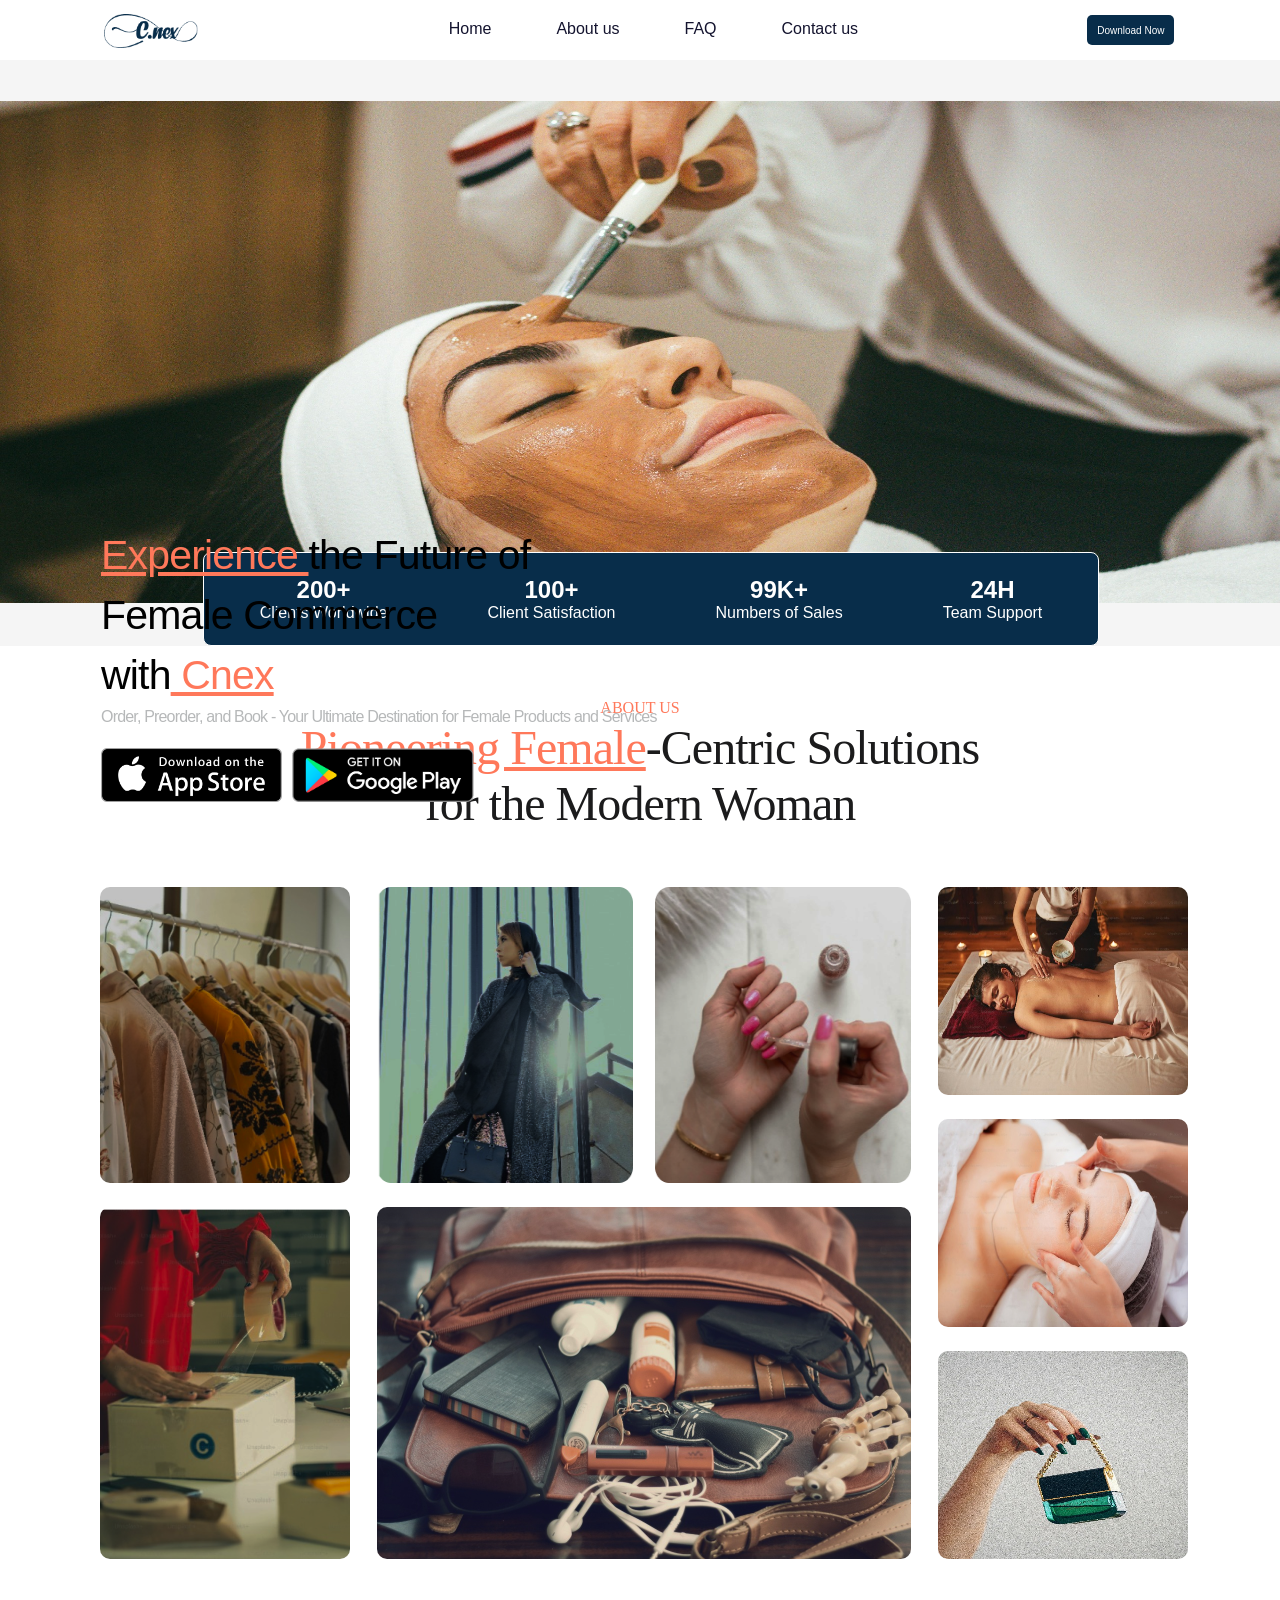
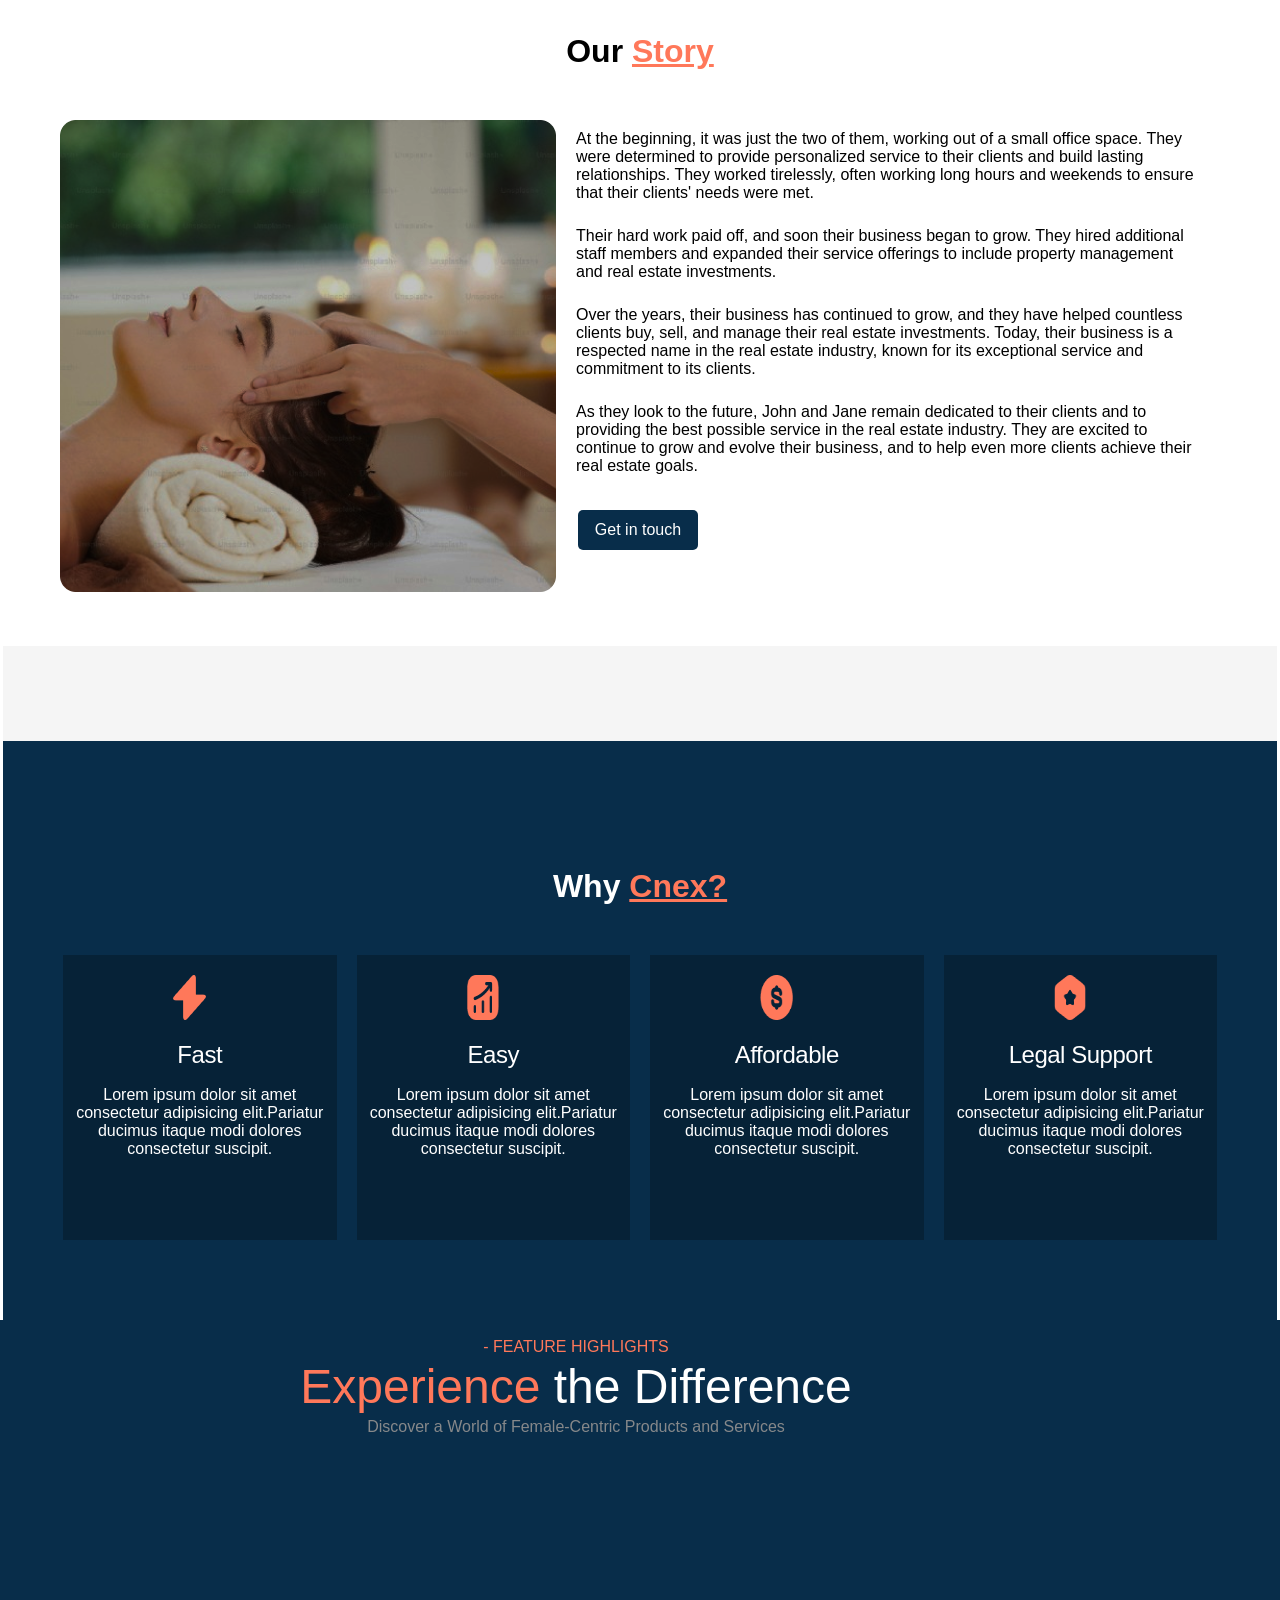
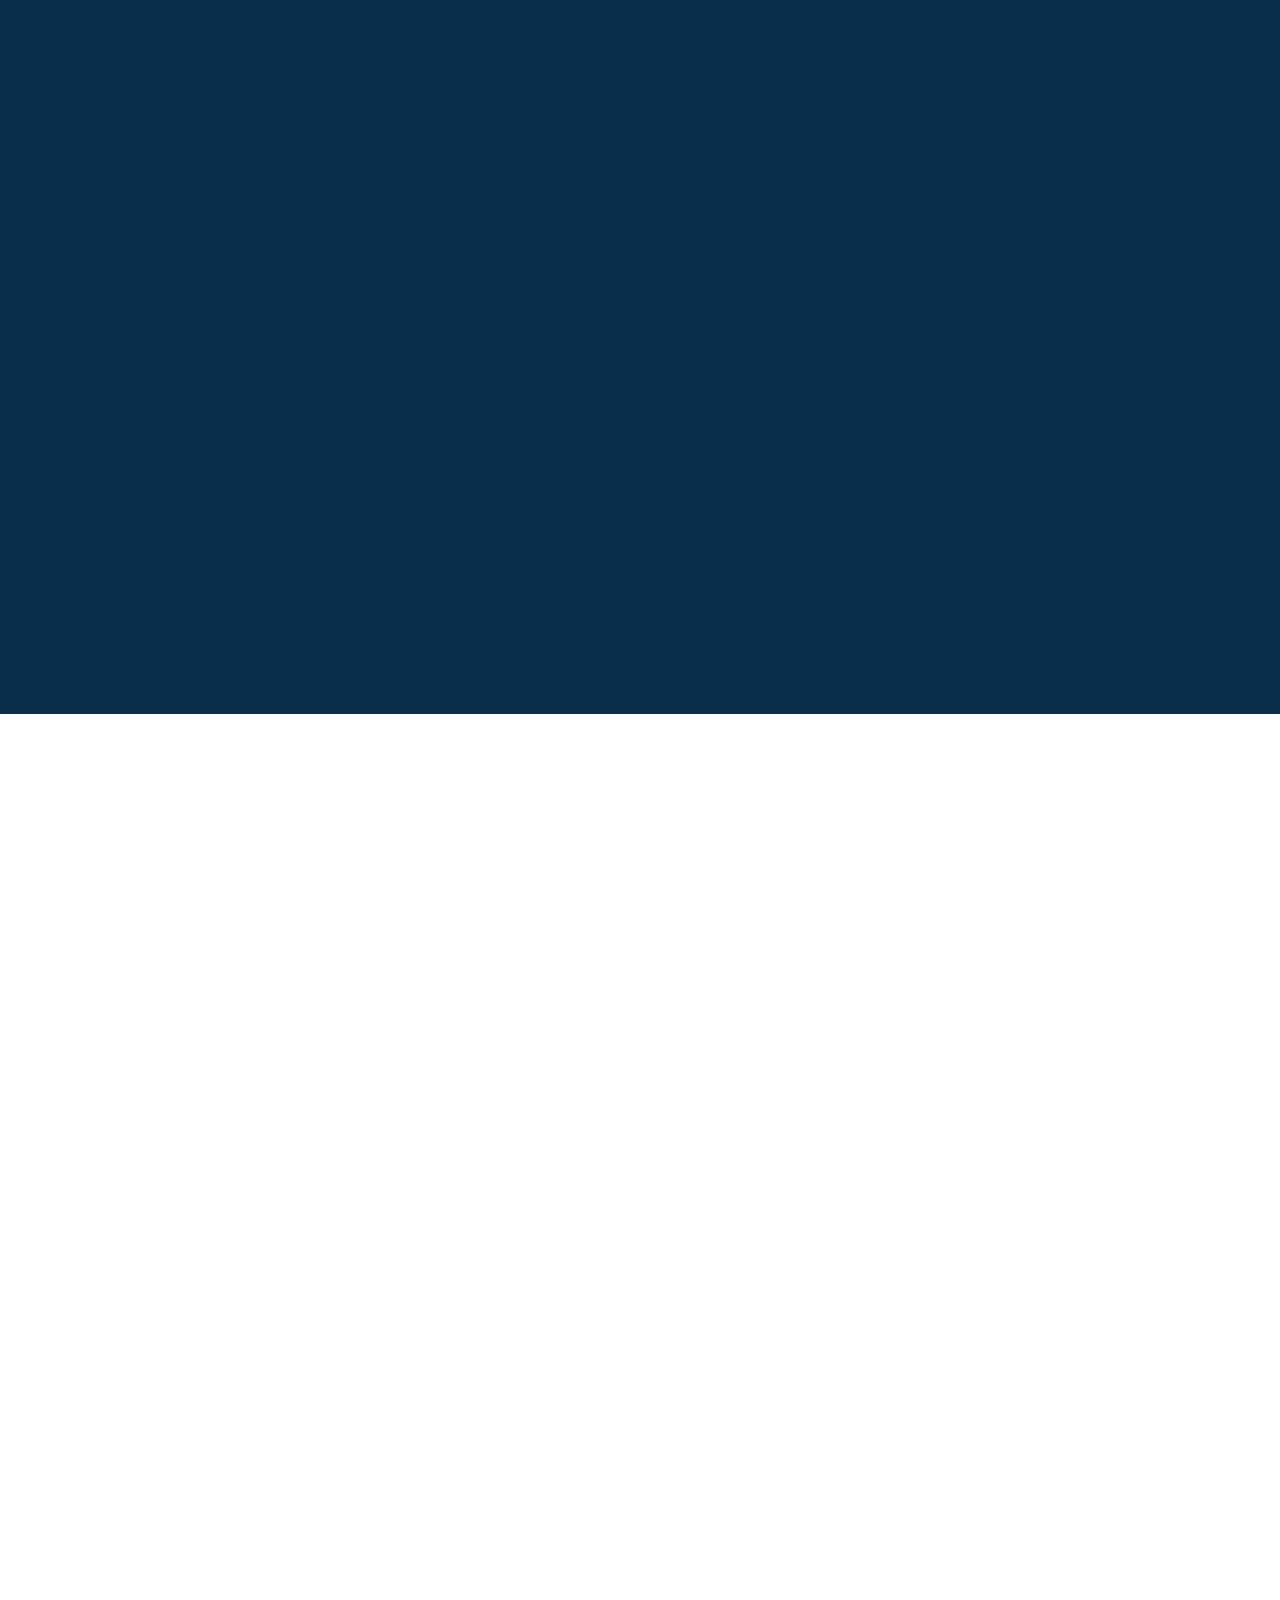
<file: index.html>
<!DOCTYPE html>
<html lang="en">

<head>
    <meta charset="UTF-8">
    <meta name="viewport" content="width=device-width, initial-scale=1.0">
    <title>Home</title>
    <link rel="stylesheet" href="index.css">
</head>

<body>
    <div class="first">
        <!-- first page -->

        <!-- navbar -->
        <div class="navbar">
            
            <div class="logo">
            <img src="logo.png" alt="cnex">
            </div>
            <div class="nav-element ">
                <ul>
                    <li><a href="#">Home</a></li>
                    <li><a href="#">About us</a></li>
                    <li><a href="#">FAQ</a></li>
                    <li><a href="#">Contact us</a></li>
                </ul>
            </div>
            <button class="styled-button" type="button">Download Now</button>
        </div>
        
        <!-- images and contents -->

            <div class="container">
                
               <img src="girl.jpeg" alt="girl" style="">

              
               <div class="center-left">

                <p><span class="color1" >Experience </span>the Future of </p><p>Female Commerce </p>
                <p>with<span class="color1" > Cnex </span></p>
                <div class="overlay-text">
                    <p>Order, Preorder, and Book - Your Ultimate Destination for Female Products and Services</p>
             </div>

               
             <div class="pic" alt="apple and google">
                <div class="apple"><img src="apple.png" ></div>
                <div class="google"><img src="google.png" alt="google"></div>
               </div>

                   
              </div>
            


<!-- container ends -->

<!-- wrapper starts -->
                


<div class="info-box" style="width:100%">
            <div class="info-content">
                <div><h2>200+</h2>
                Clients Worldwide</div>

                
                    <div><h2>100+</h2>
                        Client Satisfaction</div>

                    
                        <div><h2>99K+</h2>
                            Numbers of Sales</div>

                            <div><h2>24H</h2>
                                Team Support</div>
                            </div>
                             </div>


                             <!-- wrapper ends -->
</div>
</div>

                             <!-- second page -->


 <div class="second">
                  <!-- title starts -->

<div class="title">
    <p><span class="us"> ABOUT US <span></p>
        
   <p> <span class="pioneer">Pioneering Female</span><span class="centric">-Centric Solutions </span><p class="black">for the Modern Woman</p></p>

</div>

           <!-- images starts -->

           <div class="grid-container">

            <div class="column-1">
            
              <img src="Image.png" alt="Image 1" class="cloth">
            
            
              <img src="Image (2).png" alt="Image 2" class="red">
            
            </div>

            <div class="column-2">

                <div class="two">
              <img src="Image (3).png" alt="Image 3" class="girl">
              <img src="Image (4).png"alt="Image 4" class="nail">
            </div>
              

              
              <img src="Image (5).png" alt="Image 5" class="bag">
              

            </div>

            <div class="column-3">
              <img src="6.jpeg" alt="Image 6" class="massage">
              <img src="7.jpeg" alt="Image 7" class="face">
              <img src="8.jpeg" alt="Image 7" class="purse">
            </div>
          </div>
          <!-- grid-container ends -->

          </div>
    


 <!-- division second ends -->



 <!-- division third starts -->

          <div class="third">
            <div class="title-section">
                <h1 >Our <span class="story">Story</span></h1>  
            </div>
            <div class="story-content">
                <div class="left-part">
                    <img src="./spa.png" width="496px" height="472px" alt="#"> 
                 </div>
                 <div class="right-part">
                  <p>At the beginning, it was just the two of them, working out of a small office space. They were determined to provide personalized service to their clients and build lasting relationships. They worked tirelessly, often working long hours and weekends to ensure that their clients' needs were met.</p>
                  <p>Their hard work paid off, and soon their business began to grow. They hired additional staff members and expanded their service offerings to include property management and real estate investments.</p>
                  <p>Over the years, their business has continued to grow, and they have helped countless clients buy, sell, and manage their real estate investments. Today, their business is a respected name in the real estate industry, known for its exceptional service and commitment to its clients.</p>
                  <p>As they look to the future, John and Jane remain dedicated to their clients and to providing the best possible service in the real estate industry. They are excited to continue to grow and evolve their business, and to help even more clients achieve their real estate goals.</p>
                  <button class="styled-button" type="button">Get in touch</button>
                 </div>
                 
            </div>
          </div>

<!-- div four starts -->
<div class="fourth">
    <div class="wrapper">
    <div class="title-section">
        <h1 ><span class=why>Why </span> <span class="story">Cnex?</span></h1>  
    </div>

    <!-- card starts -->
<div class="card">

    <div class="fast">

   <img src="icon.png" width="32.74px" height="45px" class="icon">
   <div class="fast1">
   <p class="fast2">Fast</p>
   <p class="fast3">Lorem ipsum dolor sit amet consectetur adipisicing elit.Pariatur ducimus itaque modi dolores consectetur suscipit.</p>

</div>
</div>

      <div class="easy">

      <img src="icon1.png" width="32.74px" height="45px" class="icon">
      <div class="easy1">
      <p class="easy2">Easy</p>
      <p class="easy3">Lorem ipsum dolor sit amet consectetur adipisicing elit.Pariatur ducimus itaque modi dolores consectetur suscipit.</p>

</div>
</div>

    <div class="affordable">
        <img src="icon (2).png" width="32.74px" height="45px" class="icon">
        <div class="affordable1">
        <p class="affordable2">Affordable</p>
        <p class="affordable3">Lorem ipsum dolor sit amet consectetur adipisicing elit.Pariatur ducimus itaque modi dolores consectetur suscipit.</p>
     </div>
    </div>



    <div class="legal">
        <img src="icon (3).png" width="32.74px" height="45px" class="icon">
        <div class="legal1">
        <p class="legal2">Legal Support</p>
        <p class="legal3">Lorem ipsum dolor sit amet consectetur adipisicing elit.Pariatur ducimus itaque modi dolores consectetur suscipit.</p>
  
  </div>
    </div>

</div>
<!-- card ends -->
</div>
<!-- wrapper ends -->
</div>
<!-- div four ends -->



<div class="fifth">
    <div class="tite-section">
        <p><span class="feature"> - FEATURE HIGHLIGHTS</span> </p>  
        <p><span class="experience"> Experience </span><span class="the">the Difference</span></p>
        <p><span class="world">Discover a World of Female-Centric Products and Services</span></p>
    </div>
</div>



                 
                 </body>
                 </html>
</file>
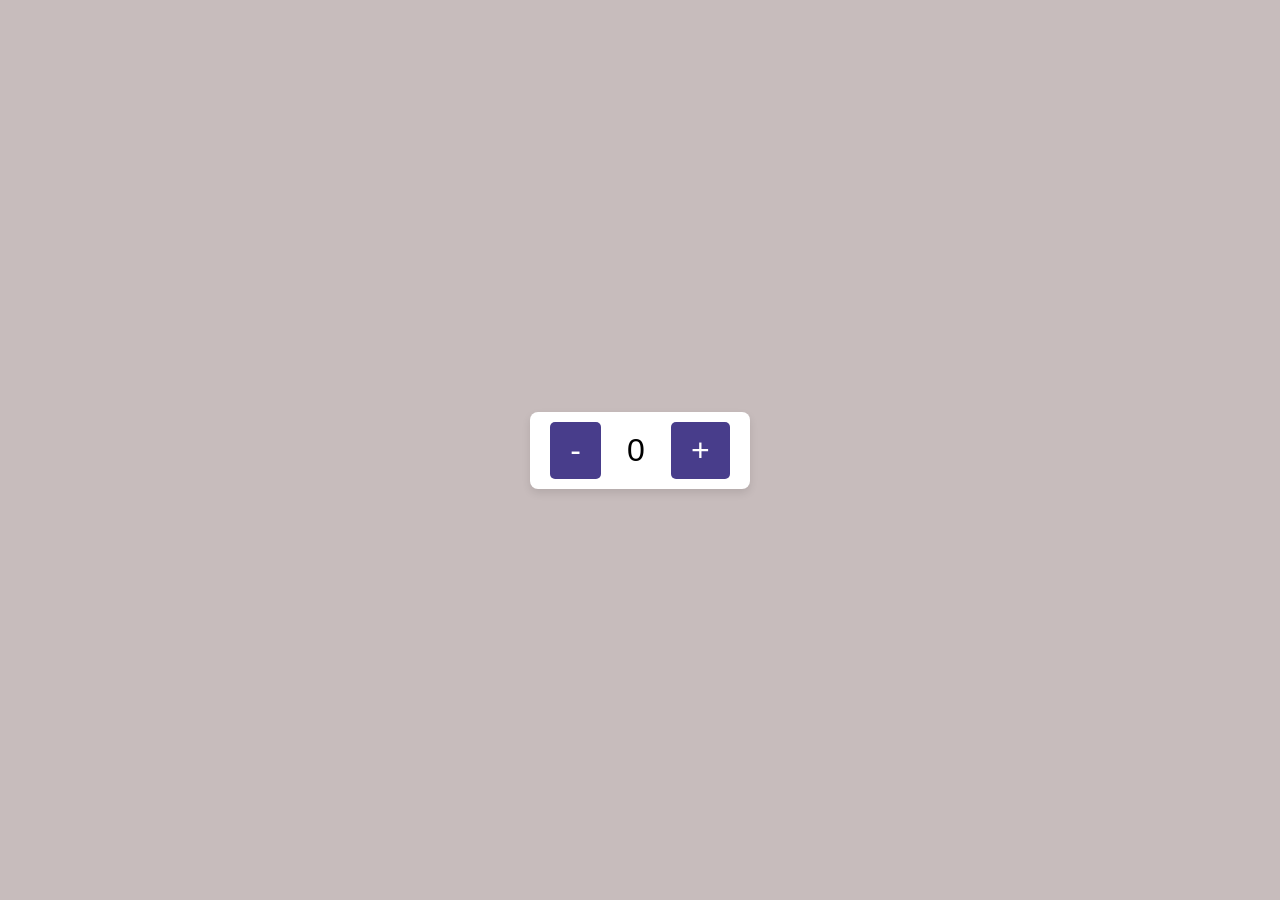
<file: d/index.html>
<!DOCTYPE html>
<html lang="en">
<head>
    <meta charset="UTF-8">
    <meta name="viewport" content="width=device-width, initial-scale=1.0">
    <title>Counter</title>
    <link rel="stylesheet" href="index.css">
</head>
<body>
    <div class="counter-container">
        <button id="decrement" class="btn">-</button>
        <span id="counter">0</span>
        <button id="increment" class="btn">+</button>
    </div>
    <script src="index.js"></script>
</body>
</html>
</file>
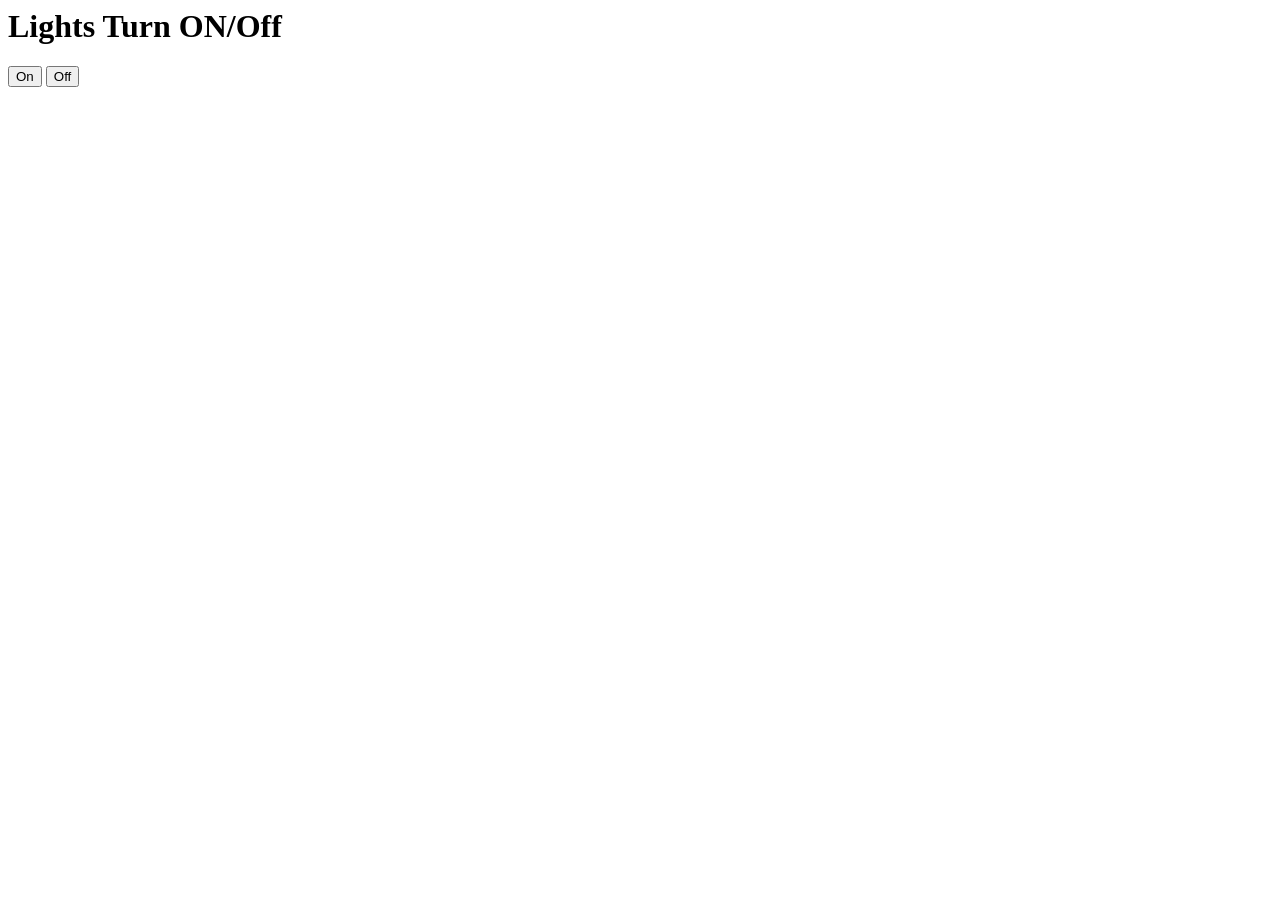
<file: c/bulb.html>
<html>

<head>
    
    <title>Day 6</title>
    <link rel="stylesheet" href="bulb.css">
</head>

<body>
    <div id="bulb-container">
        <h1> Lights Turn ON/Off</h1>
    <button onclick="onLight()">On</button>
    <button onclick="offLight()">Off</button>
    </div>
    
    
    

    <script>
       function onLight()
       {
let bulbContainer = document.getElementById('bulb-container');
let imageTag= document.createElement('img');
imageTag.src='1.png';
bulbContainer.innerHTML='';
bulbContainer.appendChild(imageTag);


       }
       
       
       function offLight()
       {
        let bulbContainer = document.getElementById('bulb-container');
let imageTag= document.createElement('img');
imageTag.src='2.png';
bulbContainer.innerHTML='';
bulbContainer.appendChild(imageTag);
       }

    </script>
</body>
</html>
</file>
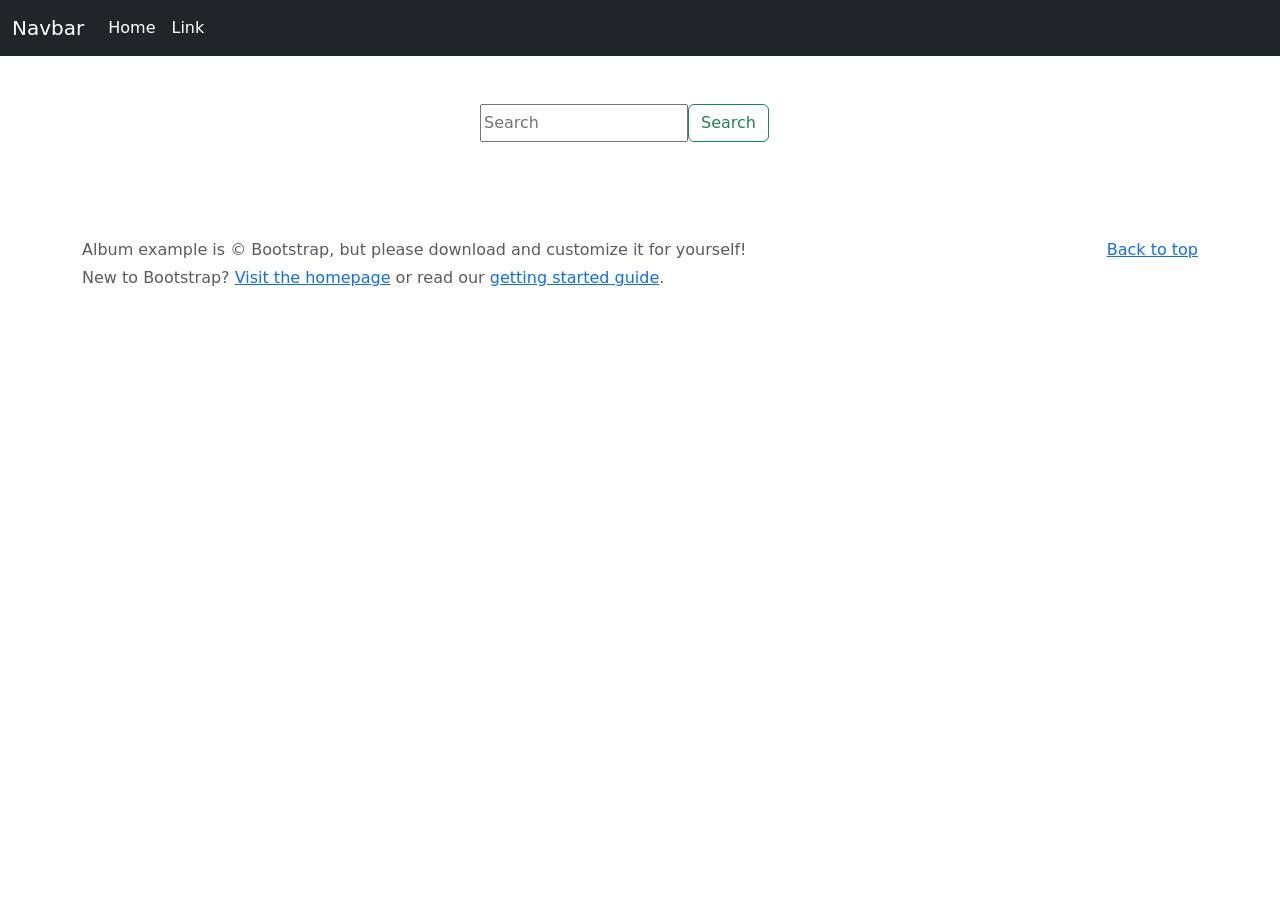
<file: day-12/sstore.html>
<html>
    <head>

        <link href="https://cdn.jsdelivr.net/npm/bootstrap@5.0.2/dist/css/bootstrap.min.css" rel="stylesheet" integrity="sha384-EVSTQN3/azprG1Anm3QDgpJLIm9Nao0Yz1ztcQTwFspd3yD65VohhpuuCOmLASjC" crossorigin="anonymous">

    </head>
    <body>

        <nav class="navbar navbar-expand-lg navbar-light bg-dark " >
            <div class="container-fluid ">
              <a class="navbar-brand text-white " href="#">Navbar</a>
              <button class="navbar-toggler text-white" type="button" data-bs-toggle="collapse" data-bs-target="#navbarSupportedContent" aria-controls="navbarSupportedContent" aria-expanded="false" aria-label="Toggle navigation">
                <span class="navbar-toggler-icon bg-white"></span>
              </button>
              <div class="collapse navbar-collapse" id="navbarSupportedContent">
                <ul class="navbar-nav me-auto mb-2 mb-lg-0">
                  <li class="nav-item ">
                    <a class="nav-link text-white  active" aria-current="page" href="#">Home</a>
                  </li>
                  <li class="nav-item">
                    <a class="nav-link text-white " href="#">Link</a>
                  </li>
               
                 
                </ul>
               
              </div>
            </div>
          </nav>

          <div class="d-flex w-25 mt-5 mx-auto">
            <input class="search"  class="form-control me-2" type="search" placeholder="Search" aria-label="Search">
            <button class="btn btn-outline-success"  onclick="searchData()">Search</button>
          </div>

          <div class="container mt-5">

            <div class="row">
               
            
              

            </div>


          </div>


       
       
<footer class="text-muted py-5">
    <div class="container">
      <p class="float-end mb-1">
        <a href="#">Back to top</a>
      </p>
      <p class="mb-1">Album example is &copy; Bootstrap, but please download and customize it for yourself!</p>
      <p class="mb-0">New to Bootstrap? <a href="/">Visit the homepage</a> or read our <a href="/docs/5.0/getting-started/introduction/">getting started guide</a>.</p>
    </div>
  </footer> 

  <script>


function loadData()
{
  fetch('https://dummyjson.com/products')
.then(res => {return res.json()})
.then((data)=>{

  let rowRefrense = document.querySelector('.row');

  data?.products?.map(((item,index)=>{

    rowRefrense.innerHTML +=`
  <div class="col-lg-3 col-md-4 col-sm-12 mb-5">
                <div class="card" style="width: 18rem; height:400px;">
                    <img src="${item?.images[0]}" class="card-img-top w-full" alt="..." style="width: 100%; height:200px !important">
                    <div class="card-body">
                      <h5 class="card-title">${item?.brand}</h5>
                      <p class="card-text">${item?.description}.</p>
                      <a href="#" class="btn btn-primary">Add To Cart</a>
                    </div>
                  </div>
                  </div>
   
                  `



  }))





}).catch((error)=>{

  console.log(error,'error');
});


}


function searchData()
{
  let searchquery = document.querySelector('.search').value ?? '';
 fetch('https://dummyjson.com/products/search?q='+searchquery )
.then(res => { return res.json()})
.then((data)=>{
  let rowRefrense = document.querySelector('.row');


  rowRefrense.innerHTML = '';
  data?.products?.map(((item,index)=>{
rowRefrense.innerHTML +=`
<div class="col-lg-3 col-md-4 col-sm-12 mb-5">
            <div class="card" style="width: 18rem; height:400px;">
                <img src="${item?.images[0]}" class="card-img-top w-full" alt="..." style="width: 100%; height:200px !important">
                <div class="card-body">
                  <h5 class="card-title">${item?.brand}</h5>
                  <p class="card-text">${item?.description}.</p>
                  <a href="#" class="btn btn-primary">Add To Cart</a>
                </div>
              </div>
              </div>

              `}))
  

}).catch((error)=>{
  console.log(error);
})

;

}

loadData();




  </script>

 

    </body>
</html>
</file>
<file: index.css>
*{
    padding: 0;
    margin: 0;
    font-family: sans-serif;
    box-sizing: border-box;
}

body{
    height:1000vh;
    width:100%;
    
   
    
    
}
.first{
     display: flex;
    flex-direction: column;
    height: auto;
}

.navbar{
    background-color: rgba(255, 255, 255, 1);
    width: 100%;
    height: 60px;
    display: flex;
    justify-content: space-around;
    cursor: pointer;
    
}


.logo{
    margin-top: 14px;
    margin-bottom: 12px;
    position: relative;
    display: flex;
}

.nav-element ul{
    display: flex;
    gap: 42px;
    margin: 0px;
    margin-left: -4px;
    position: relative;
}


.navbar ul li{
    list-style-type: none;
    
}
.navbar ul li a{
    display: flex;
    gap: 43px;
    margin: 20px 20px 20px 3px;
    /* margin-left: 3px; */
    position: relative;
    list-style-type: none;
    color:rgb(20, 20, 47);
    text-decoration: none;
}



.styled-button {

    background-color: rgba(8, 45, 74, 1);
    ;
    border: none;
    color: white;
    padding: 5px 10px;
    text-align: center;
    text-decoration: none;
    display: inline-block;
    font-size: 10px;
    margin: 15px 2px;
    cursor: pointer;
    border-radius: 5px;

}
.container {
    width: 100%;
    display: flex;
   
    flex-direction: column;
    justify-content: center;
    align-items: center;
    height: auto;
    margin-top:0px;
    background-color:whitesmoke;
   
}
 

.container img{
    width:100% ;
    height: 502px;
    margin-top: 41px;
}

.center-left {
    
    font-family: Be Vietnam Pro;
font-size: 41px;
font-weight: 500;
line-height: 60px;
letter-spacing: -0.02em;
text-align: left;

    position: absolute;
    bottom: 82px;
    left: 101px;
  
   
  }

   .color1{
    color: rgba(255, 120, 90, 1);
text-decoration: underline;
   }

.overlay-text{
font-family: Be Vietnam Pro;
font-size: 16px;
font-weight: 400;
line-height: 24px;
text-align: left;
color: rgba(182, 184, 185, 1);
   }
   
    
   .pic{
    float: left;
margin-top: -22px;
display: flex;
justify-content: center; 
gap: 10px; 
   }


   .apple img{
    
    width: 145s.08px;
    height: 53.59px;
    gap: 0px;
    opacity: 0px;
    


   }


   .google img{
    width: 145s.08px;
    height: 53.59px;
    gap: 0px;
    opacity: 0px;

   }


        
   .info-box {
    color: white;
   
    position: center;
    width: Fixed (1,224px)px;
    height: Hug (136px)px;
    display: flex;
    justify-content: center;
    background-color: rgba(8, 45, 74, 1); 

    border: 1px solid;
    border-radius: 8px;
    box-shadow:white;
    max-width: 70%;
    height: 94px;
    margin-left: 22px;
    margin-top: -4%;
    
    text-align: center;
}

.info-content {
    display: flex;
   
   
    justify-content: center;
    align-items: center;
    text-align: center;
 
    gap: 100px;
  
    right: 50%;
}




.second{
    background-color:white;
    text-align: center;
    display: flex;
    flex-direction: column;
    margin-top: 50px;
    width: 100%;
    height: 930px;

 }


.title{

    text-align: center;
     margin-top:100 px ;
}

 .us{
    
font-family: Be Vietnam Pro;
font-size: 16px;
font-weight: 400;
line-height: 24px;
text-align: left;

    color:rgba(255, 120, 90, 1);
    
    text-align: center;

    ;
}

.pioneer{
   color:rgba(255, 120, 90, 1);
   text-decoration: underline;
    font-family: Be Vietnam Pro;
    font-size: 48px;
    font-weight: 500;
    line-height: 56px;
    letter-spacing: -0.02em;
    text-align: center;
    

}
.centric{
    color: rgba(27, 27, 28, 1);
     font-family: Be Vietnam Pro;
font-size: 48px;
font-weight: 500;
line-height: 56px;
letter-spacing: -0.02em;
text-align: center;

    

}

.black{
    color: rgba(27, 27, 28, 1);
    font-family: Be Vietnam Pro;
font-size: 48px;
font-weight: 500;
line-height: 56px;
letter-spacing: -0.02em;
text-align: center;

    } 
   

    .grid-container {
      
       
        width: 85%;
        height: 672px;
        display: flex;
        flex-wrap: wrap;
        justify-content: space-between;
        margin-top: 55px;
        margin-left: 100px;
}
      
    
      .column-1 {
        width: 23%;
        display: flex;
        height: 100%;
        flex-direction: column;
        justify-content: space-between;
    }
    
    
    

      .cloth{
        width: 100%;
    height: 296px;
    border-radius: 16px;
    object-fit: cover;
       
      }
      .red{
        width: 100%;
    height: 352px;
    border-radius: 16px;
    object-fit: cover;
    }
    
      .column-2{
        width: 49%;
        height: 100%;
        display: flex;
        flex-flow: column wrap;
        justify-content: space-between;
    
        
      }
      .two{
        display: flex;
    width: 100%;
    justify-content: space-between;
      }
      .girl{
        width: 48%;
    height: 296px;
      }
.nail{
    width: 48%;
    height: 296px;
}


.bag{
    width: 100%;
    height: 352px;
    border-radius: 16px;
    object-fit: cover;
}
    
      .column-3{
        width: 23%;
    display: flex;
    height: 100%;
    flex-direction: column;
    justify-content: space-between;


      }
      .massage{
        width: 100%;
        height: 208px;
        border-radius: 16px;
      }
      

      .face{
        width: 100%;
        height: 208px;
        border-radius: 16px;
      }
      .purse{
        width: 100%;
        height: 208px;
        border-radius: 16px;
      }

      .grid-container img{

        border-radius: 10px;
      }


      .third{
        
        width: 100%;
        height: 610px;
        
       
        }
    
       .title-section{
         text-align: center;
        
        
       }
    
       .story-content{
         display: flex;
         flex-direction: row;
         gap: 20px;
    
        
       }
    
       .left-part{
         width: 496px;
         height: 472px;
         margin-left: 60px;
         margin-top: 50px;
        
         
       }
    
      .right-part{
      overflow: hidden;
      
       width: 650px;
       height: 472px;
       margin-top: 60px;
       margin-right: 50px;
       flex-wrap: wrap;
      
       
      }
    
      .right-part p{
        
       margin: 25px;
       margin-left: 0px;
       margin-top: 0px;
       
      
      }
    
      .right-part .styled-button{
       width: 120px;
       height: 40px;
       font-size: 16px;
       margin-top: 10px;
      
     }
    
      .story{
      color: rgba(255, 120, 90, 1);
      text-decoration: underline;
       } 
      
       .fourth{
        width:100%;
        height: 680px;
       border: white solid;
        
        background-color: whitesmoke;
     

       }
       .wrapper{
       
       

        
height: Hug (581px)px;
top: 2744px;
padding: 120px 0px 60px 0px;
gap: 0px;
opacity: 0px;
background: rgba(8, 45, 74, 1);

        height:581px;
        width:100%;
        
        margin-top: 95px;
        

       }
       
  .title-section{
    text-align: center;
    margin-top:7px;
  }

.why{
color: white;
}
.card{
display: flex;
flex-direction: row;
gap: 20px;

}

.fast{



width: 287px;
height:  285px;


margin-left: 60px;
margin-top: 50px;
background-color:rgba(6, 34, 55, 1);
;

}
.easy{
width: 287px;
height:  285px;


margin-top: 50px;
background-color:rgba(6, 34, 55, 1);
}
.affordable{
width: 287px;
height:  285px;
margin-top: 50px;
background-color:rgba(6, 34, 55, 1);
}

.legal{

width: 287px;
height:  285px;


margin-right: 60px;
margin-top: 50px;
background-color:rgba(6, 34, 55, 1);
}

.fast img{
text-align: center;
justify-content: center;
margin-left: 110px;
margin-top: 20px;
}
.fast .fast1{
color:white;
margin-top: 15px;
height: 237px;
}

.fast .fast1 .fast2{
text-align: center;


font-size: 24px;
font-weight: 500;
line-height: 32px;
letter-spacing: -0.02em;


}

.fast .fast1 .fast3 {
text-align: center;
margin-top: 15px;
height: 180px;

}


.easy img{
text-align: center;
justify-content: center;
margin-left: 110px;
margin-top: 20px;
}
.easy .easy1{
color:white;
margin-top: 15px;
height: 237px;
}

.easy1 .easy2{
text-align: center;
font-size: 24px;
font-weight: 500;
line-height: 32px;
letter-spacing: -0.02em;


}

.easy .easy1 .easy3 {
text-align: center;
margin-top: 15px;
height: 180px;

}

.affordable img{
text-align: center;
justify-content: center;
margin-left: 110px;
margin-top: 20px;
}
.affordable .affordable1{
color:white;
margin-top: 15px;
height: 237px;
}

.affordable1 .affordable2{
text-align: center;
font-size: 24px;
font-weight: 500;
line-height: 32px;
letter-spacing: -0.02em;


}

.affordable .affordable1 .affordable3 {
text-align: center;
margin-top: 15px;
height: 180px;

}

.legal img{
text-align: center;
justify-content: center;
margin-left: 110px;
margin-top: 20px;
}
.legal .legal1{
color:white;
margin-top: 15px;
height: 237px;
}

.legal1 .legal2{
text-align: center;
font-size: 24px;
font-weight: 500;
line-height: 32px;
letter-spacing: -0.02em;


}

.legal .legal1 .legal3
{
text-align: center;
margin-top: 15px;
height: 180px;

}

.fifth{
  width: 100%;
height: 994px;
top: 3325px;
padding: 60px 0px 120px 0px;


margin-top: -3px;
background: rgba(8, 45, 74, 1);




}
.tite-section{
 
  justify-content: space-between;
  text-align: center;
  width: 592px;
height: 144px;
gap: 24px;
padding: 15px;
margin-top: -60px;
margin-left: 280px;




}

.feature{

  color: rgba(255, 120, 90, 1);

  font-size: 16px;
  font-weight: 400;
  line-height: 24px;
  
  
font-size: 16px;

text-align: center;

}
.experience{
  color:  rgba(255, 120, 90, 1);
  
font-size: 48px;
font-weight: 500;
line-height: 56px;


}
.the{
  color:  white;
  
  font-size: 48px;
  font-weight: 500;
  line-height: 56px;
  
}
.world{
 
font-size: 16px;
font-weight: 400;
line-height: 24px;

color: rgba(134, 136, 138, 1);

}
</file>
<file: d/index.css>
/* styles.css */
body {
    display: flex;
    justify-content: center;
    align-items: center;
    height: 100vh;
    margin: 0;
    font-family: Arial, sans-serif;
    background-color: #c7bcbc;
}

.counter-container {
    display: flex;
    align-items: center;
    background-color: #fff;
    padding: 10px;
    border-radius: 8px;
    box-shadow: 0 4px 8px rgba(0, 0, 0, 0.1);S
}

.btn {
    font-size: 2rem;
    padding: 10px 20px;
    margin: 0 10px;
    cursor: pointer;
    border: none;
    background-color:darkslateblue;
    color: white;
    border-radius: 5px;
}

#counter {
    font-size: 2rem;
    width: 50px;
    text-align: center;
}
</file>
<file: c/bulb.css>
#button{
    
}
</file>
